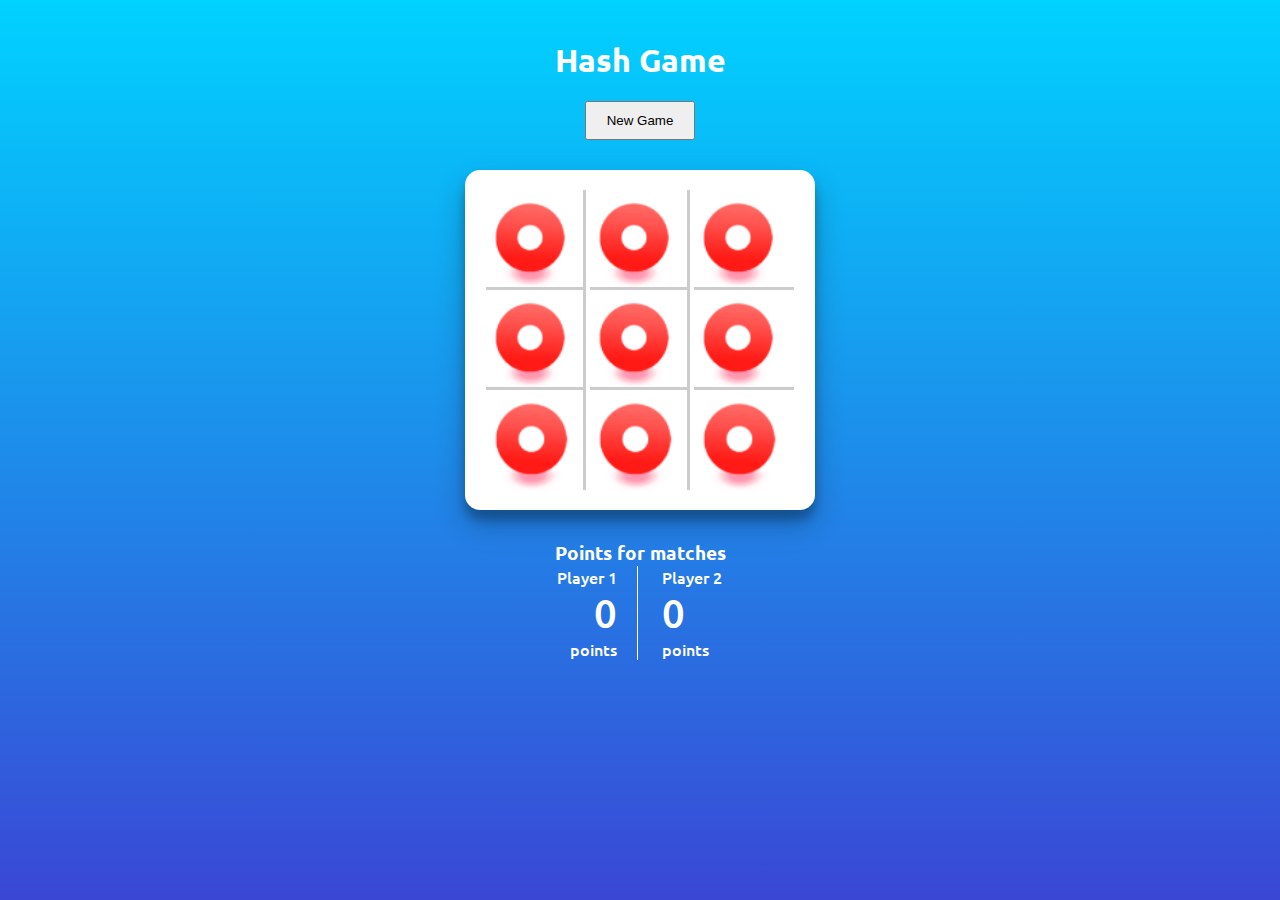
<file: Jogo Da Velha/index.html>
<!DOCTYPE html>
<html>

<head>
  <meta charset="utf-8">
  <meta name="viewport" content="width=device-width">
  <link href="assets/css/style.css" rel="stylesheet" type="text/css" />
  <title>Hash Game - PWEB 2 - CarlosO</title>
</head>

<body>
  <div id="game">
    <header>
      <h1>Hash Game</h1>
      <button>New Game</button>
    </header>
    <main id="tabuleiro">
      <ul>
        <li id="casa_101" class="casa">casa 101</li>
        <li id="casa_102" class="casa">casa 102</li>
        <li id="casa_103" class="casa">casa 103</li>
        <li id="casa_201" class="casa">casa 201</li>
        <li id="casa_202" class="casa">casa 202</li>
        <li id="casa_203" class="casa">casa 203</li>
        <li id="casa_301" class="casa">casa 301</li>
        <li id="casa_302" class="casa">casa 302</li>
        <li id="casa_303" class="casa">casa 303</li>
      </ul>
    </main>
    <footer>
      <h3>Points for matches</h3>
      <p id="pontos_player_1">
        Player 1
        <span>0</span>
        points
      </p>
      <p id="pontos_player_2">
        Player 2
        <span>0</span>
        points
      </p>
    </footer>
  </div>

  <script src="assets/js/app.js"></script>
</body>

</html>
</file>
<file: Jogo Da Velha/assets/css/style.css>
@import url('https://fonts.googleapis.com/css2?family=Ubuntu:wght@300;500&display=swap');

* {
  box-sizing: border-box;
  margin: 0;
  padding: 0;
}

html, body {
  height: 100%;
  width: 100%;
  background: linear-gradient(180deg, #00d2ff 0%, #3a47d5 100%);
  font-family: 'Ubuntu', sans-serif;
  font-weight: 300;
}
#game {
  padding: 40px;
  min-height: 800px;
  height: 100vh;
}
#game header {
  text-align: center;
  color: #ffffff;
}
#game header button {
  margin: 20px;
  padding: 10px 20px;
}
#tabuleiro {
  background: #ffffff;
  padding: 20px;
  margin: 10px auto;
  border-radius: 15px;
  box-shadow: 0 14px 28px rgba(0,0,0,0.25), 0 10px 10px rgba(0,0,0,0.22);
  width: 350px;
}
#tabuleiro ul {
  padding: 0;
  min-width: 300px;
  width: 100%;
  margin: 0 auto;
  text-align: center;
}
#tabuleiro .casa {
  font-size: 0;
  display: inline-block;
  margin: 0;
  width: 100px;
  height: 100px;
  background-image: url('../images/ox.png');
  background-size: cover;
  padding: 20px;
  border-right: 3px solid #ccc;
  border-bottom: 3px solid #ccc;
  cursor: pointer;
}
#tabuleiro .casa.o {
  background-position-x: 0; 
}
#tabuleiro .casa.x {
  background-position-x: 96px 
}
#tabuleiro .casa:nth-child(3n) {
  border-right: none !important;
}
#tabuleiro .casa:nth-child(n+7) {
  border-bottom: none !important;
}
footer {
  padding: 20px;
  text-align: center;
  color: #ffffff;
}
footer p {
  width: 40%;
  min-width: 150px;
  padding: 0 20px;
  display: inline-block; 
  text-align: left;
  font-weight: 500;
}
footer #pontos_player_1 {
  text-align: right!important;
  border-right: 1px solid #ffffff;
}
footer p span {
  display: block;
  font-size:2.5rem;
}
</file>
